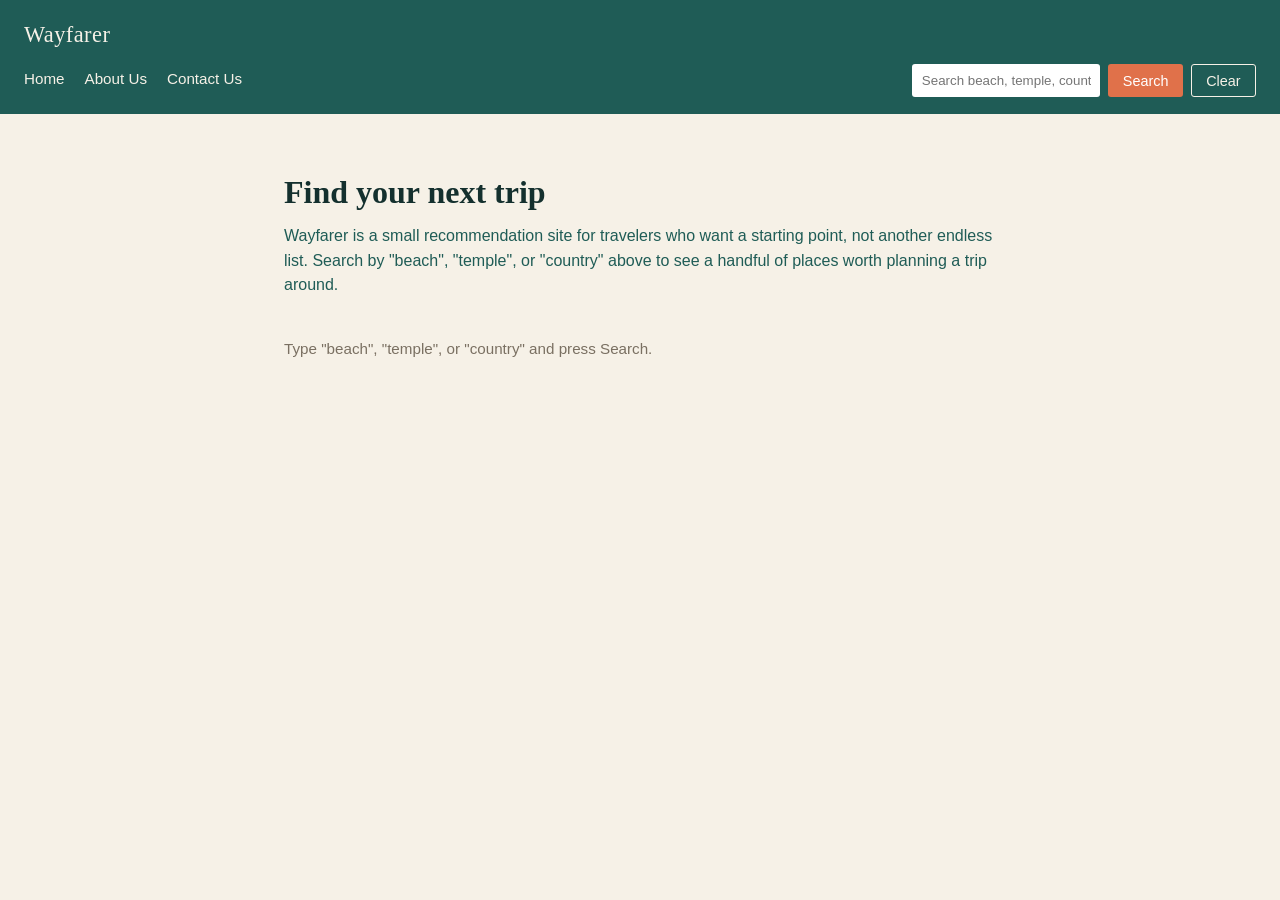
<file: index.html>
<!DOCTYPE html>
<html lang="en">
<head>
  <meta charset="UTF-8">
  <meta name="viewport" content="width=device-width, initial-scale=1.0">
  <title>Wayfarer | Travel Recommendations</title>
  <link rel="stylesheet" href="style.css">
</head>
<body>
  <header>
    <p class="brand">Wayfarer</p>
    <nav>
      <a href="index.html">Home</a>
      <a href="about.html">About Us</a>
      <a href="contact.html">Contact Us</a>
      <div class="search-group">
        <input type="text" id="search-input" placeholder="Search beach, temple, country...">
        <button id="search-btn">Search</button>
        <button id="clear-btn">Clear</button>
      </div>
    </nav>
  </header>

  <main>
    <h1>Find your next trip</h1>
    <p class="tagline">
      Wayfarer is a small recommendation site for travelers who want a
      starting point, not another endless list. Search by "beach",
      "temple", or "country" above to see a handful of places worth
      planning a trip around.
    </p>

    <div id="results">
      <p class="empty-note">Type "beach", "temple", or "country" and press Search.</p>
    </div>
  </main>
<!-- Bug Fix -->
  <script src="script.js"></script>
</body>
</html>
</file>
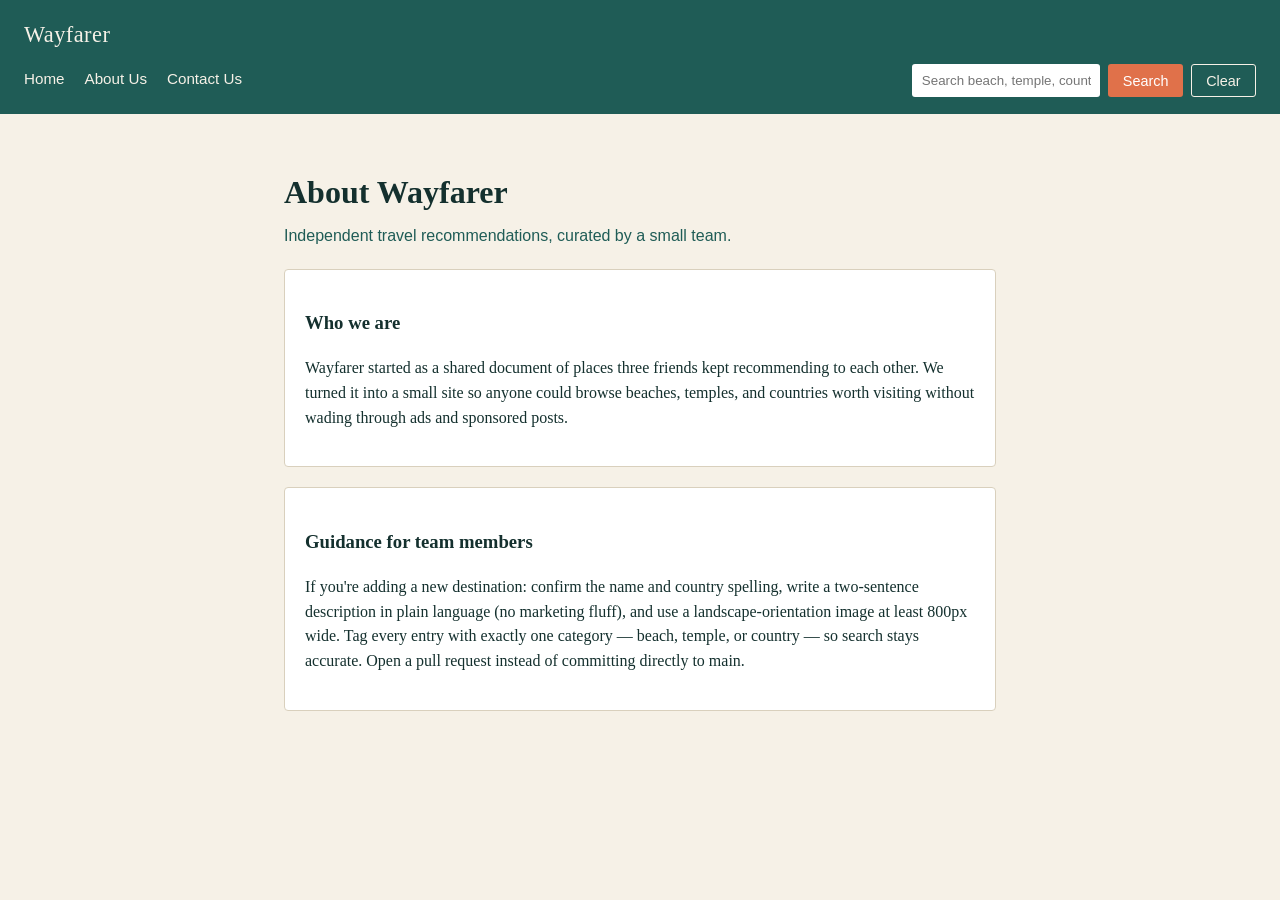
<file: about.html>
<!DOCTYPE html>
<html lang="en">
<head>
  <meta charset="UTF-8">
  <meta name="viewport" content="width=device-width, initial-scale=1.0">
  <title>About Us | Wayfarer</title>
  <link rel="stylesheet" href="style.css">
</head>
<body>
  <header>
    <p class="brand">Wayfarer</p>
    <nav>
      <a href="index.html">Home</a>
      <a href="about.html">About Us</a>
      <a href="contact.html">Contact Us</a>
      <div class="search-group">
        <input type="text" id="search-input" placeholder="Search beach, temple, country...">
        <button id="search-btn">Search</button>
        <button id="clear-btn">Clear</button>
      </div>
    </nav>
  </header>

  <main>
    <h1>About Wayfarer</h1>
    <p class="tagline">Independent travel recommendations, curated by a small team.</p>

    <div class="info-block">
      <h3>Who we are</h3>
      <p>
        Wayfarer started as a shared document of places three friends kept
        recommending to each other. We turned it into a small site so
        anyone could browse beaches, temples, and countries worth visiting
        without wading through ads and sponsored posts.
      </p>
    </div>

    <div class="info-block">
      <h3>Guidance for team members</h3>
      <p>
        If you're adding a new destination: confirm the name and country
        spelling, write a two-sentence description in plain language (no
        marketing fluff), and use a landscape-orientation image at least
        800px wide. Tag every entry with exactly one category — beach,
        temple, or country — so search stays accurate. Open a pull request
        instead of committing directly to main.
      </p>
    </div>

    <div id="results"></div>
  </main>

  <script src="script.js"></script>
</body>
</html>
</file>
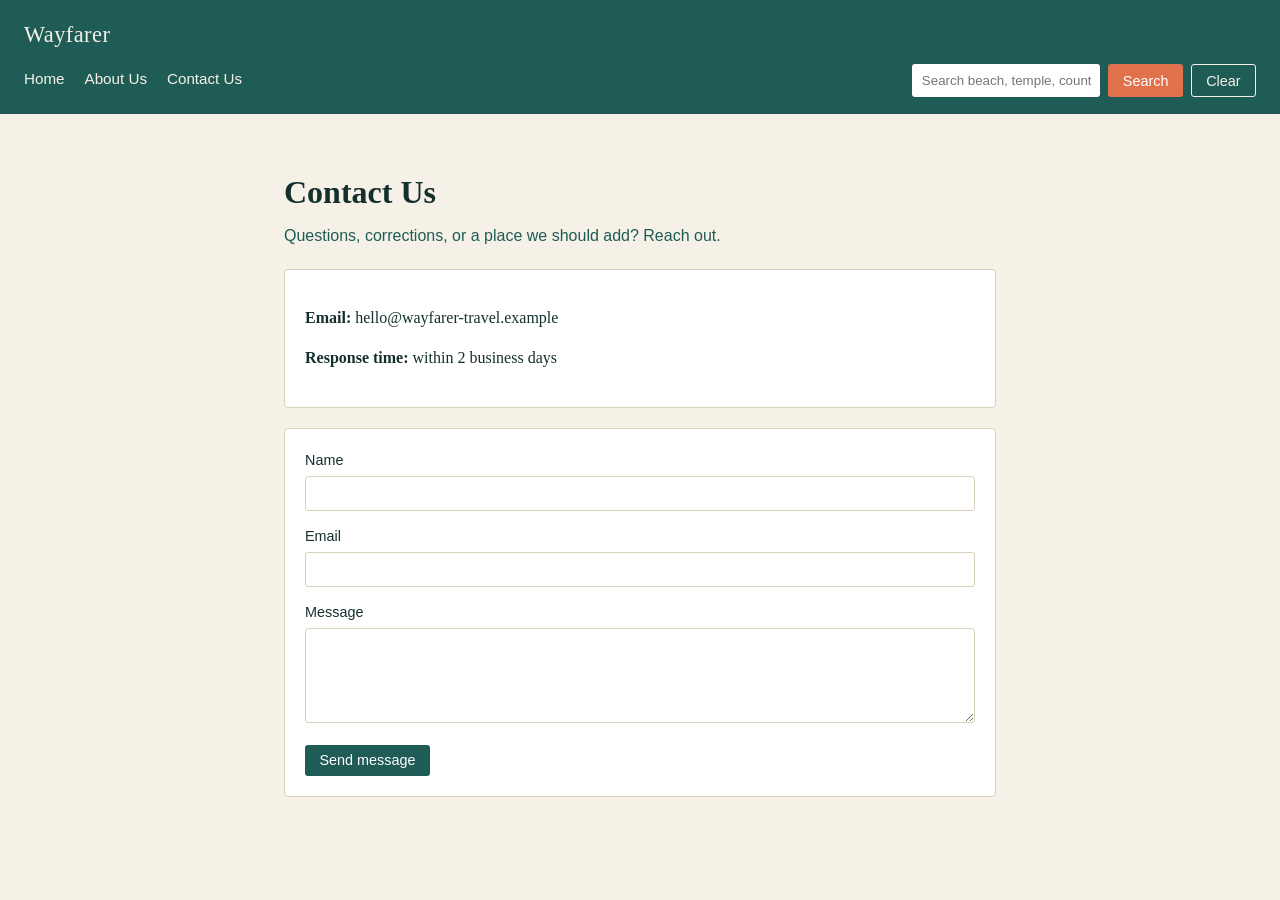
<file: contact.html>
<!DOCTYPE html>
<html lang="en">
<head>
  <meta charset="UTF-8">
  <meta name="viewport" content="width=device-width, initial-scale=1.0">
  <title>Contact Us | Wayfarer</title>
  <link rel="stylesheet" href="style.css">
</head>
<body>
  <header>
    <p class="brand">Wayfarer</p>
    <nav>
      <a href="index.html">Home</a>
      <a href="about.html">About Us</a>
      <a href="contact.html">Contact Us</a>
      <div class="search-group">
        <input type="text" id="search-input" placeholder="Search beach, temple, country...">
        <button id="search-btn">Search</button>
        <button id="clear-btn">Clear</button>
      </div>
    </nav>
  </header>

  <main>
    <h1>Contact Us</h1>
    <p class="tagline">Questions, corrections, or a place we should add? Reach out.</p>

    <div class="info-block">
      <p><strong>Email:</strong> hello@wayfarer-travel.example</p>
      <p><strong>Response time:</strong> within 2 business days</p>
    </div>

    <div class="info-block">
      <form class="contact-form" onsubmit="return false;">
        <div>
          <label for="name">Name</label>
          <input type="text" id="name" name="name" required>
        </div>
        <div>
          <label for="email">Email</label>
          <input type="email" id="email" name="email" required>
        </div>
        <div>
          <label for="message">Message</label>
          <textarea id="message" name="message" rows="5" required></textarea>
        </div>
        <button type="submit">Send message</button>
      </form>
    </div>

    <div id="results"></div>
  </main>

  <script src="script.js"></script>
</body>
</html>
</file>
<file: style.css>
:root {
  --ink: #14302e;
  --sand: #f6f1e7;
  --teal: #1f5c56;
  --coral: #e0714a;
  --line: #d9d0bd;
  font-size: 16px;
}

* { box-sizing: border-box; }

body {
  margin: 0;
  background: var(--sand);
  color: var(--ink);
  font-family: "Georgia", "Iowan Old Style", serif;
  line-height: 1.55;
}

header {
  background: var(--teal);
  color: var(--sand);
  padding: 1.1rem 1.5rem;
}

.brand {
  font-size: 1.4rem;
  letter-spacing: 0.02em;
  margin: 0 0 0.75rem 0;
}

nav {
  display: flex;
  flex-wrap: wrap;
  gap: 1.25rem;
  align-items: center;
  font-family: Arial, Helvetica, sans-serif;
  font-size: 0.95rem;
}

nav a {
  color: var(--sand);
  text-decoration: none;
  border-bottom: 2px solid transparent;
  padding-bottom: 2px;
}

nav a:hover, nav a:focus-visible {
  border-bottom-color: var(--coral);
}

.search-group {
  display: flex;
  gap: 0.5rem;
  margin-left: auto;
}

#search-input {
  padding: 0.4rem 0.6rem;
  border: none;
  border-radius: 3px;
  font-family: Arial, Helvetica, sans-serif;
  min-width: 160px;
}

button {
  font-family: Arial, Helvetica, sans-serif;
  border: none;
  border-radius: 3px;
  padding: 0.45rem 0.9rem;
  cursor: pointer;
  font-size: 0.9rem;
}

#search-btn { background: var(--coral); color: white; }
#clear-btn { background: transparent; color: var(--sand); border: 1px solid var(--sand); }

main {
  max-width: 760px;
  margin: 0 auto;
  padding: 2rem 1.5rem 4rem;
}

h1 {
  font-size: 2rem;
  margin-bottom: 0.4rem;
}

.tagline {
  font-family: Arial, Helvetica, sans-serif;
  color: var(--teal);
  font-size: 1rem;
  margin-top: 0;
}

#results {
  margin-top: 1.5rem;
  display: grid;
  gap: 1.25rem;
}

.card {
  display: grid;
  grid-template-columns: 130px 1fr;
  gap: 1rem;
  border: 1px solid var(--line);
  border-radius: 4px;
  padding: 0.9rem;
  background: white;
}

.card img {
  width: 130px;
  height: 100px;
  object-fit: cover;
  border-radius: 3px;
}

.card h3 {
  margin: 0 0 0.3rem 0;
  font-size: 1.1rem;
}

.card p {
  margin: 0;
  font-size: 0.95rem;
  font-family: Arial, Helvetica, sans-serif;
}

.card .category {
  display: inline-block;
  margin-top: 0.4rem;
  font-family: Arial, Helvetica, sans-serif;
  font-size: 0.75rem;
  color: var(--teal);
}

.empty-note {
  font-family: Arial, Helvetica, sans-serif;
  color: #7a7062;
  font-size: 0.95rem;
}

.info-block {
  background: white;
  border: 1px solid var(--line);
  border-radius: 4px;
  padding: 1.25rem;
  margin-top: 1.25rem;
}

form.contact-form {
  display: grid;
  gap: 0.9rem;
  font-family: Arial, Helvetica, sans-serif;
}

form.contact-form label {
  font-size: 0.9rem;
  display: block;
  margin-bottom: 0.3rem;
}

form.contact-form input,
form.contact-form textarea {
  width: 100%;
  padding: 0.55rem;
  border: 1px solid var(--line);
  border-radius: 3px;
  font-family: Arial, Helvetica, sans-serif;
}

form.contact-form button {
  background: var(--teal);
  color: white;
  width: fit-content;
}

@media (max-width: 480px) {
  .card { grid-template-columns: 1fr; }
  .card img { width: 100%; height: 160px; }
  .search-group { margin-left: 0; width: 100%; }
  #search-input { flex: 1; }
}
</file>
